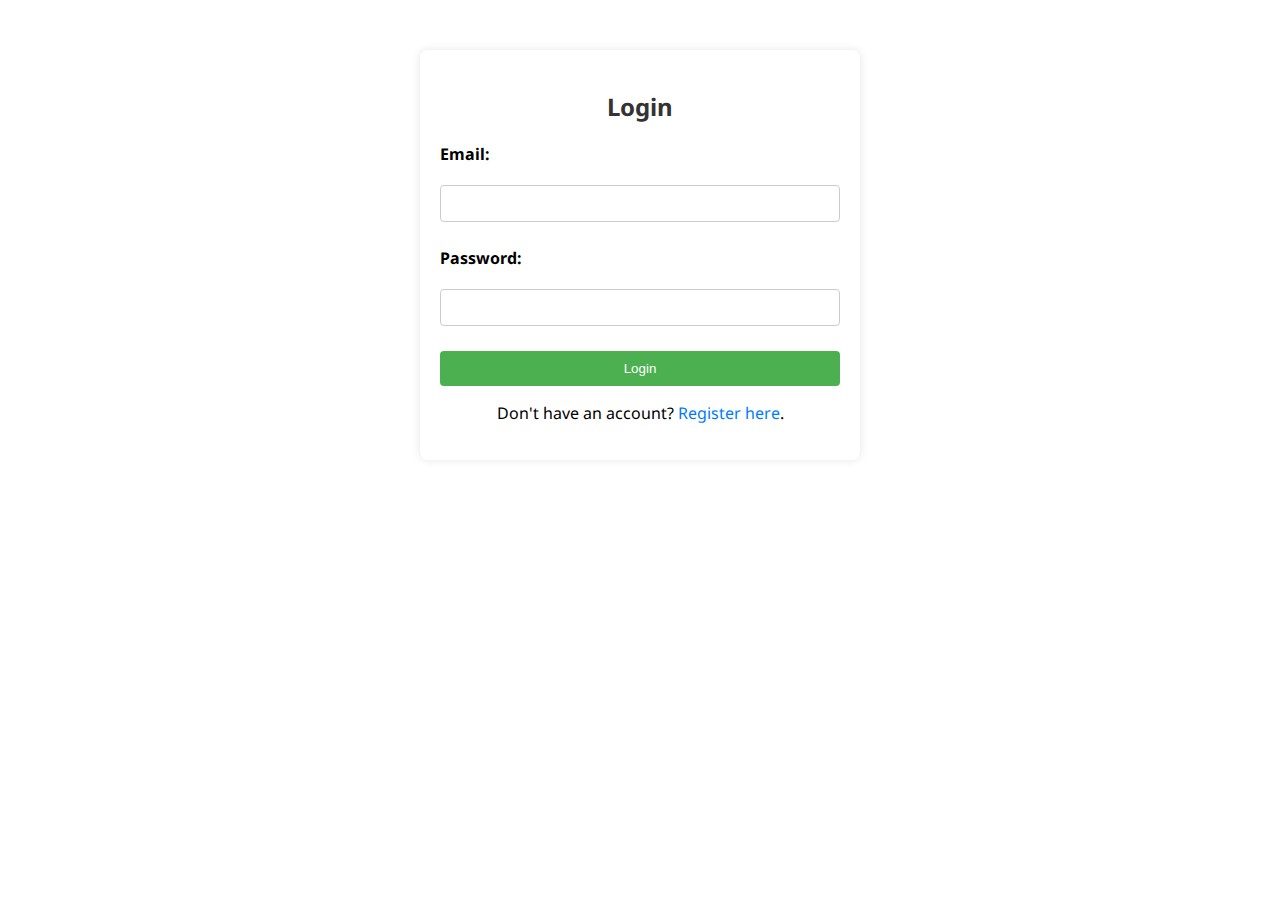
<file: view/loginregis.html>
<!DOCTYPE html>
<html lang="en">
<head>
    <meta charset="UTF-8">
    <meta name="viewport" content="width=device-width, initial-scale=1.0">
    <title>Document</title>
    <link rel="stylesheet" href="/style/loginregis.css">
    <script src="/script/config.js"></script>
</head>
<body>
    <div class="container-nizar">
        <h2>Login</h2>
        <form action="#" method="post">
            <label for="loginEmail">Email:</label>
            <input type="email" id="loginEmail" name="loginEmail" required>
    
            <label for="loginPassword">Password:</label>
            <input type="password" id="loginPassword" name="loginPassword" required>
    
            <button type="submit">Login</button>
        </form>
    
        <div class="switch-form-nizar">
            <p>Don't have an account? <a href="#" onclick="toggleForm()">Register here</a>.</p>
        </div>
    </div>
    
    <div class="container" style="display: none;" id="registerForm">
        <h2>Register</h2>
        <form action="#" method="post">
            <label for="registerName">Name:</label>
            <input type="text" id="registerName" name="registerName" required>
    
            <label for="registerEmail">Email:</label>
            <input type="email" id="registerEmail" name="registerEmail" required>
    
            <label for="registerPassword">Password:</label>
            <input type="password" id="registerPassword" name="registerPassword" required>
    
            <button type="submit">Register</button>
        </form>
    
        <div class="switch-form-nizar">
            <p>Already have an account? <a href="#" onclick="toggleForm()">Login here</a>.</p>
        </div>
    </div>
</body>
</html>
</file>
<file: style/loginregis.css>
@import url('https://fonts.googleapis.com/css2?family=Noto+Sans:ital,wght@0,400;0,700;1,400;1,700&display=swap');


body {
    font-family: 'Noto Sans';
    margin: 0;
    padding: 0;
}

.container-nizar {
    max-width: 400px;
    margin: 50px auto;
    background-color: #fff;
    padding: 20px;
    border-radius: 8px;
    box-shadow: 0 0 10px rgba(0, 0, 0, 0.1);
}

h2 {
    text-align: center;
    color: #333;
}

form {
    display: grid;
    gap: 15px;
}

label {
    font-weight: bold;
}

input {
    width: 100%;
    padding: 10px;
    margin-top: 5px;
    margin-bottom: 10px;
    box-sizing: border-box;
    border: 1px solid #ccc;
    border-radius: 4px;
}

button {
    background-color: #4caf50;
    color: white;
    padding: 10px 15px;
    border: none;
    border-radius: 4px;
    cursor: pointer;
}

button:hover {
    background-color: #45a049;
}

.switch-form-nizar {
    text-align: center;
    margin-top: 10px;
}

.switch-form-nizar a {
    color: #007bff;
    text-decoration: none;
}

.switch-form-nizar a:hover {
    text-decoration: underline;
}
</file>
